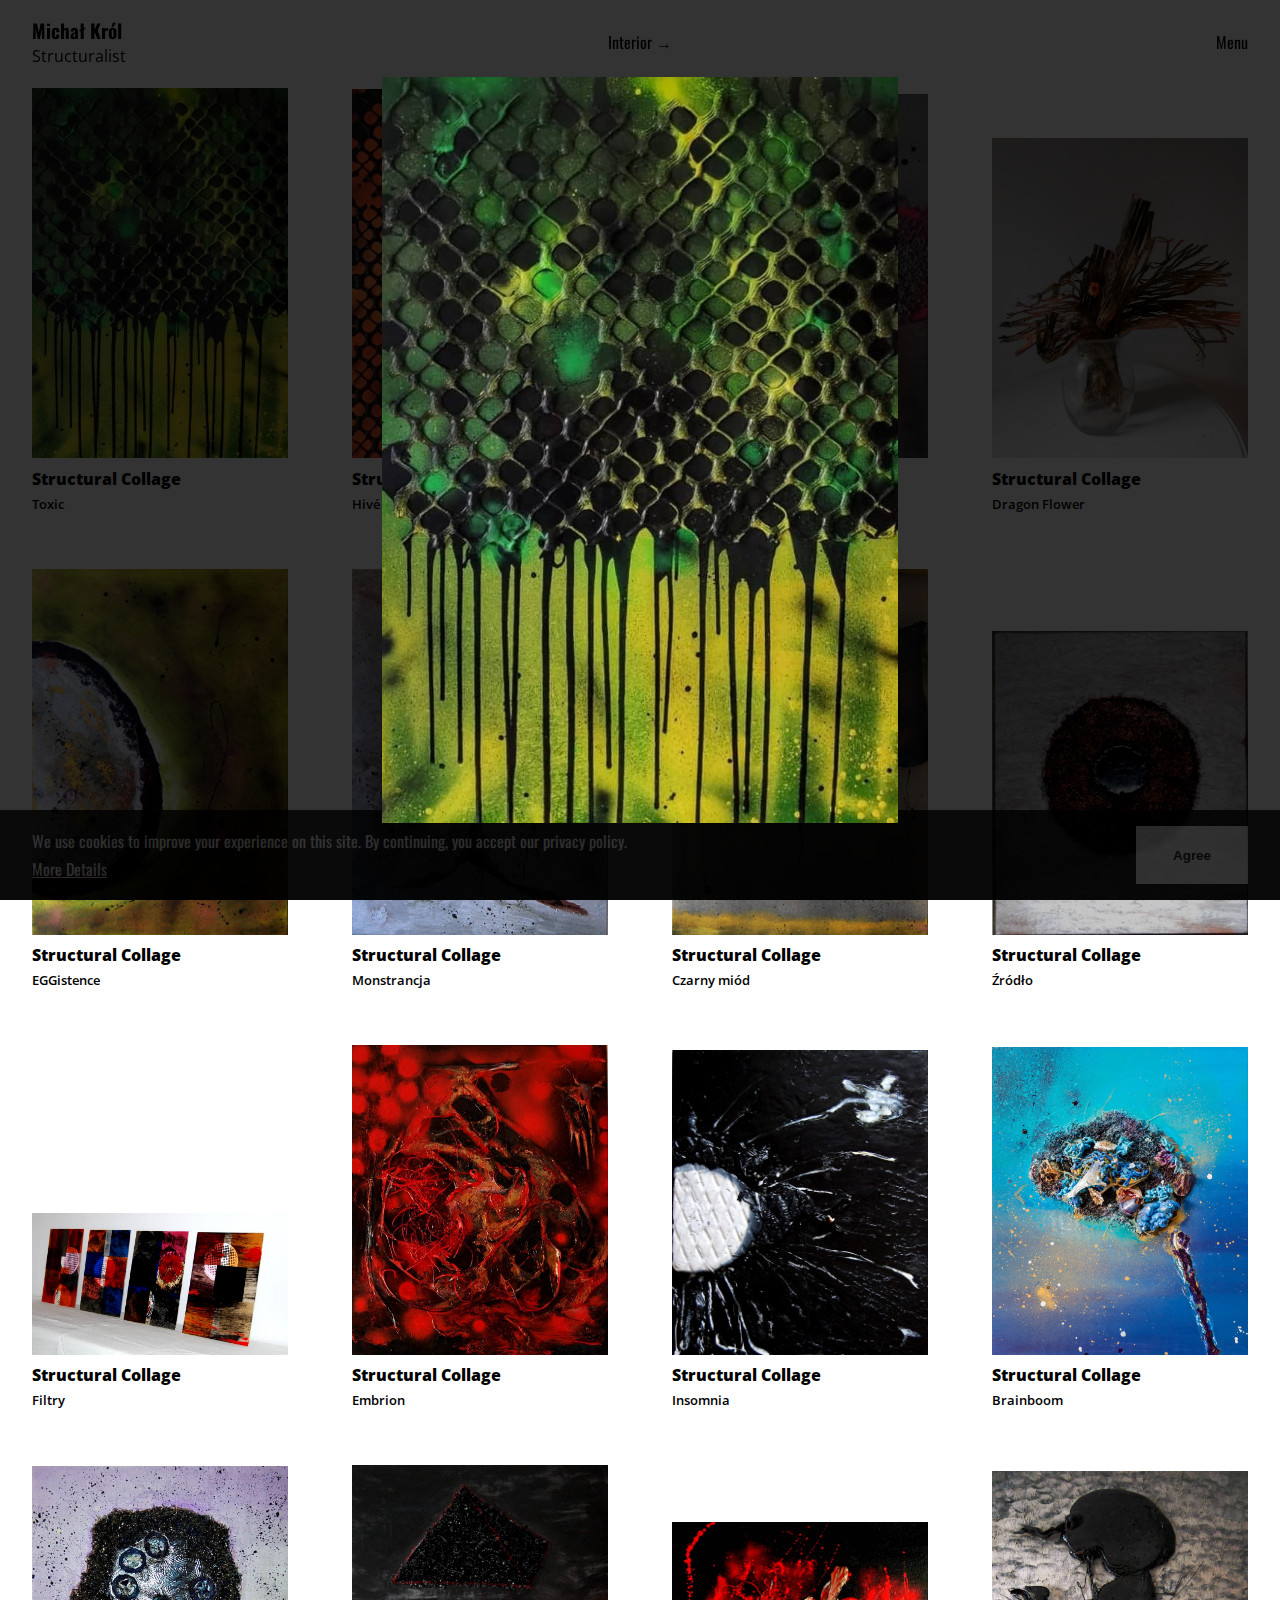
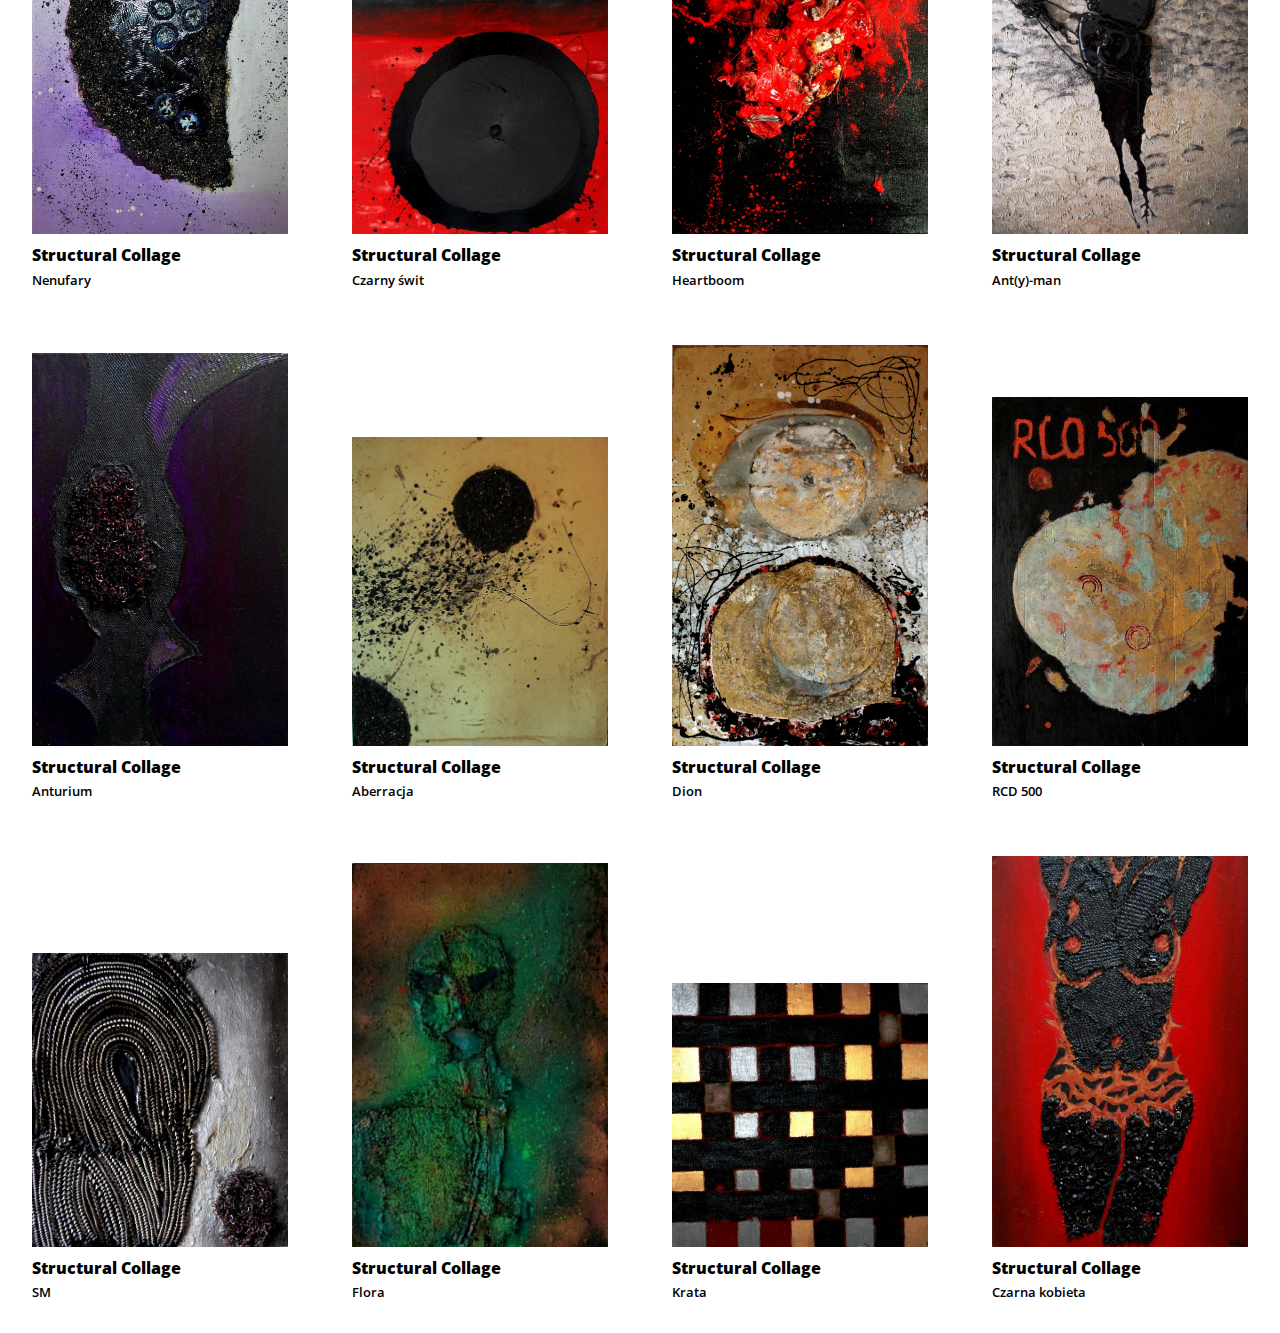
<file: index.html>
<!DOCTYPE html>
<html lang="en">
<head>
    <meta charset="UTF-8">
    <meta name="viewport" content="width=device-width">
    <meta http-equiv="X-UA-Compatible" content="ie=edge">
    <meta name="description"  content="Michał Król to młody artysta - outsider i samouk, który tworzy kolaż strukturalny. Wszystkie dotychczasowe prace dostępne są na niniejszej, oficjalnej stronie." />

    <link rel="apple-touch-icon" sizes="180x180" href="./images/favicon/apple-touch-icon.png">
    <link rel="icon" type="image/png" sizes="32x32" href="./images/favicon/favicon-32x32.png">
    <link rel="icon" type="image/png" sizes="16x16" href="./images/favicon/favicon-16x16.png">
    <link rel="manifest" href="./images/favicon/site.webmanifest">

    <link href="https://fonts.googleapis.com/css?family=Oswald&display=swap" rel="stylesheet">
    <link href="https://fonts.googleapis.com/css?family=Open+Sans+Condensed:300&display=swap" rel="stylesheet">
    <link rel="stylesheet" href="https://cdnjs.cloudflare.com/ajax/libs/font-awesome/5.11.2/css/all.css">
    
    <link rel="stylesheet" href="./css/universal.css">
    <link rel="stylesheet" href="./css/nav.css">
    <link rel="stylesheet" href="./css/sidenav.css">
    <link rel="stylesheet" href="./css/gdpr.css">

    <link rel="stylesheet" href="./css/index.css">

    <script src="./js/app.js"></script>
    <script src="./js/pl.js"></script>
    <script src="./js/en.js"></script>
    <script src="./js/de.js"></script>

    <title>Michał Król | Structuralist, Structural Collage - Kolaż Strukturalny</title>  
</head>



<body onload='showPopUpImg(); changeLanguage(language)' onclick='closePopUpImg()' onscroll='getScrollPosition()'>
      

    <div id='popUpImgContainer'>
        <!-- SRC is dynamically loaded by showPopUpImage function -->
        <img id='popUpImg' src=''>
    </div>    

    <div id='cookieBanner'>
        <div class='cookie-text'>
            <p id='gdprParagraph'><!-- text is dynamically loaded by changeLanguage function --></p>
            <a id='gdprLink' href='https://www.websitepolicies.com/policies/view/xUrVBmTx' target='_blank'><!-- text is dynamically loaded by changeLanguage function --></a>
        </div>
        <button id='gdprButton' onclick='gdprClose()'><!-- text is dynamically loaded by changeLanguage function --></button>
    </div>
        
    <nav>
        <ul>
            <div href='#' class='nav-left' onclick='closeSideMenu()'>
                <li id='name'>Michał Król</li>
                <li id='pseudonym'>Structuralist</li>
            </div>
            <div class='nav-mid' onclick='closeSideMenu()'>
                <li id='changeDisplayedSeries'><!-- text is dynamically loaded by changeLanguage function --></li>
            </div>
            <div href='#/' class='nav-right'>
                <li id='menu-button' onclick='openSideMenu()'>
                    <p class='large-screens'>Menu</p>
                    <p class='small-screens'>&#9776;</p>
                </li> 
            </div>
            <div id='menu' class='sidemenu' onclick='closeSideMenu()'>
                <li href='#' id="close-button" onclick='closeSideMenu()'>
                    <p class='large-screens elements-to-hover' id='closeButton'></p>
                    <p class='small-screens elements-to-hover'>&times;</p>
                </li>
                <div class='sidemenu-links'>
                    <a href='https://pawelzygmuntkrol.github.io/michalkrol/index.html' id='artworksButton' active><!-- text is dynamically loaded by changeLanguage function --></a>
                    <div class='sidemenu-sorting'>
                        <!-- <a href='#' id='displayAllButton' onclick='displayAll()'> text is dynamically loaded by changeLanguage function </a> -->
                        <a href='#' id='displayStructuralCollageButton' onclick='displayStructuralCollage()'><!-- text is dynamically loaded by changeLanguage function --></a>
                        <a href='#' id='displayInteriorButton' onclick='displayInterior()'><!-- text is dynamically loaded by changeLanguage function --></a>
                    </div>
                    <a href='https://pawelzygmuntkrol.github.io/michalkrol/exhibitions.html' id='exhibitionButton'><!-- text is dynamically loaded by changeLanguage function --></a>
                    <a href='https://pawelzygmuntkrol.github.io/michalkrol/biography.html' id='biographyButton'><!-- text is dynamically loaded by changeLanguage function --></a>
                    <a href='https://pawelzygmuntkrol.github.io/michalkrol/contact.html' id='contactButton'><!-- text is dynamically loaded by changeLanguage function --></a>
                    <div class='sidemenu-language'>
                        <a href='#' id='pl' onclick='changeLanguage("pl"); disableAutoLanguage("pl")'>pl</a>
                        <a href='#' id='en' onclick='changeLanguage("en"); disableAutoLanguage("en")'>en</a>
                        <a href='#' id='de' onclick='changeLanguage("de"); disableAutoLanguage("de")'>de</a>
                    </div>

                    <div class='sidemenu-icons'>
                        <a href='https://www.facebook.com/StructuralCollage/' target='_blank'><i class="fab fa-facebook-square"></i></a>
                        <a href='https://www.instagram.com/structuralcollage/' target='_blank'><i class="fab fa-instagram"></i></a>
                        <a href='https://www.behance.net/michalkrol263a63?fbclid=IwAR1LWaRyvVuh9UuM3MHByTYgqDOKG8Qo7h6mQq7tTM3ezJXU-HQ4Wtq09i8' target='_blank'><i class="fab fa-behance-square"></i></a>
                    </div>
                </div>
            </div>
        </ul>
    </nav>

    <main id='artworksList' onclick='closeSideMenu()'>
       <!-- painting main photos are dynamically loaded by displayArtworkList function -->
    </main>

</body>

</html>
</file>
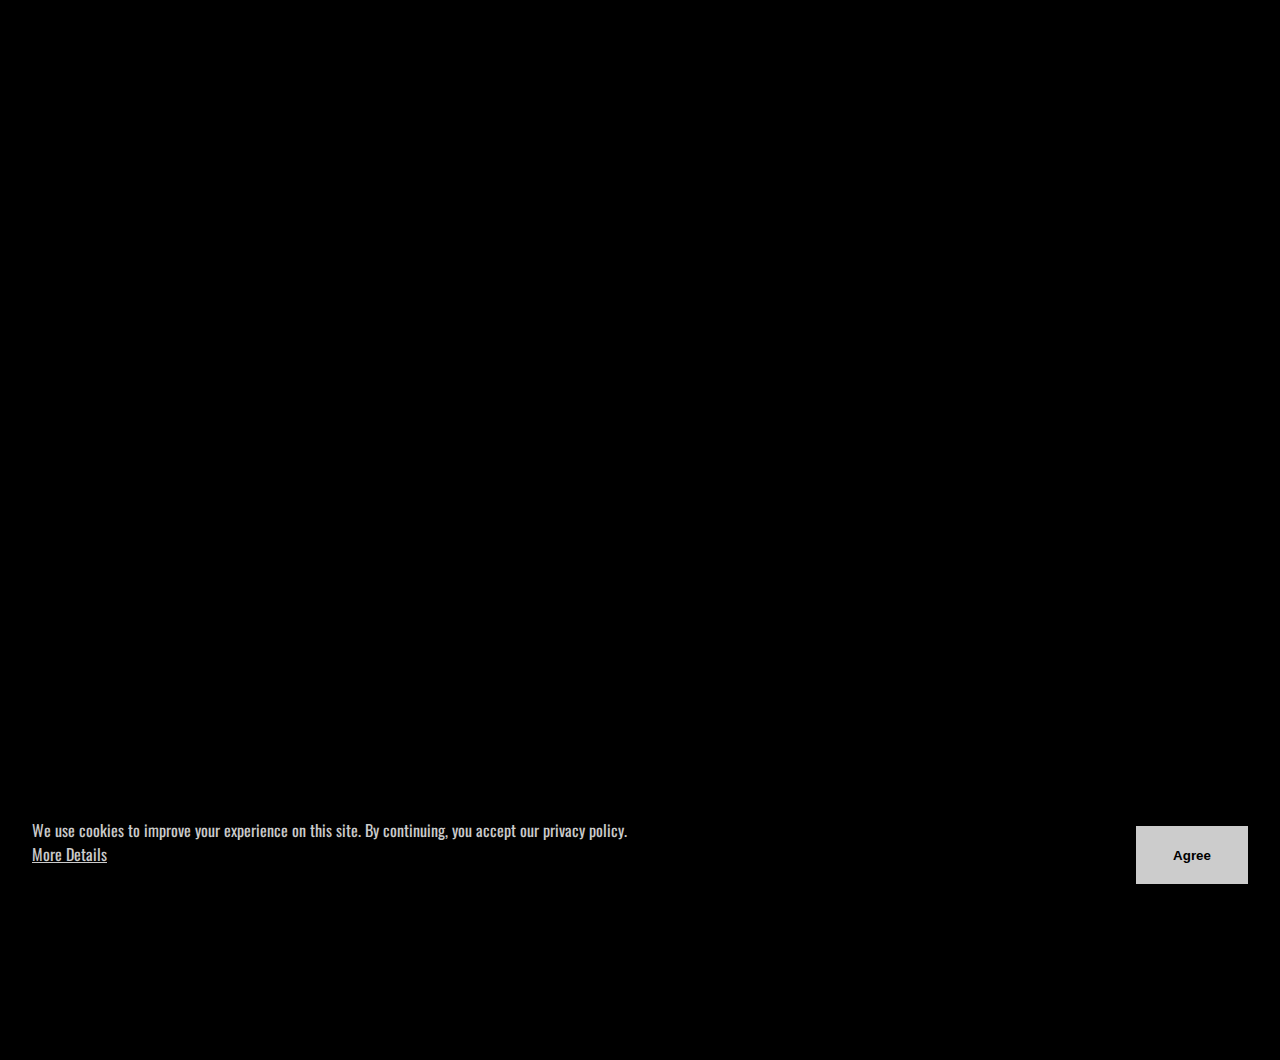
<file: artworkitem.html>
<!DOCTYPE html>
<html lang="en">
<head>
    <meta charset="UTF-8">
    <meta name="viewport" content="width=device-width, initial-scale=1.0">
    <meta http-equiv="X-UA-Compatible" content="ie=edge">
    <meta name="url" content="">

    <link href="https://fonts.googleapis.com/css?family=Oswald&display=swap" rel="stylesheet">
    <link href="https://fonts.googleapis.com/css?family=Open+Sans+Condensed:300&display=swap" rel="stylesheet">
    <link rel="stylesheet" href="https://cdnjs.cloudflare.com/ajax/libs/font-awesome/5.11.2/css/all.css">

    <link rel="stylesheet" href="./css/universal.css">
    <link rel="stylesheet" href="./css/nav.css">
    <link rel="stylesheet" href="./css/sidenav.css">
    <link rel="stylesheet" href="./css/gdpr.css">

    <link rel="stylesheet" href="./css/artworksitem.css">

    <script src="./js/app.js"></script>
    <script src="./js/pl.js"></script>
    <script src="./js/en.js"></script>
    <script src="./js/de.js"></script>

    <title></title>
    <meta name="description" content=""/>
    <meta name="keywords" content=""/>
</head>



<body onload='changeLanguage(language)' onscroll='navigationScrollEffect()'>
    
    <div id='cookieBanner'>
        <div>
            <p id='gdprParagraph'><!-- text is dynamically loaded by changeLanguage function --></p>
            <a id='gdprLink' href='https://www.websitepolicies.com/policies/view/xUrVBmTx'><!-- text is dynamically loaded by changeLanguage function --></a>
        </div>
        <button id='gdprButton' onclick='gdprClose()'><!-- text is dynamically loaded by changeLanguage function --></button>
    </div>
    
    <nav>
        <ul>
            <a href='#' class='nav-left'>
                <li class='name' id='name'>Michał Król</li>
                <li class='pseudonym' id='pseudonym'>Structuralist</li>
            </a>
            
            <a href='#/' class='nav-right'>
                <li id='menu-button' onclick='openSideMenu()'>
                    <p class='large-screens'>Menu</p>
                    <p class='small-screens'>&#9776;</p>
                </li> 
            </a>
            <div id='menu' class='sidemenu'>
                <li href='#' id="close-button" onclick='closeSideMenu()'>
                    <p class='large-screens elements-to-hover' id='closeButton'>Zamknij</p>
                    <p class='small-screens elements-to-hover'>&times;</p>
                </li>
                <div class='sidemenu-links'>
                    <a href='./index.html' id='artworksButton' active><!-- text is dynamically loaded by changeLanguage function --></a>
                    <a href='./exhibitions.html' id='exhibitionButton'><!-- text is dynamically loaded by changeLanguage function --></a>
                    <a href='./biography.html' id='biographyButton'><!-- text is dynamically loaded by changeLanguage function --></a>
                    <a href='./contact.html' id='contactButton'><!-- text is dynamically loaded by changeLanguage function --></a>
                    <div class='sidemenu-language'>
                        <a href='#' id='pl' onclick='changeToPl(); disableAutoLanguage("pl")'>pl</a>
                        <a href='#' id='en' onclick='changeToEn(); disableAutoLanguage("en")'>en</a>
                        <a href='#' id='de' onclick='changeToDe(); disableAutoLanguage("de")'>de</a>
                    </div>
                    <div class='sidemenu-icons'>
                        <a href='https://www.facebook.com/StructuralCollage/' target='_blank'><i class="fab fa-facebook-square"></i></a>
                        <a href='https://www.instagram.com/structuralcollage/' target='_blank'><i class="fab fa-instagram"></i></a>
                        <a href='https://www.behance.net/michalkrol263a63?fbclid=IwAR1LWaRyvVuh9UuM3MHByTYgqDOKG8Qo7h6mQq7tTM3ezJXU-HQ4Wtq09i8' target='_blank'><i class="fab fa-behance-square"></i></a>
                    </div>
                </div>            
            </div>
        </ul>
        <a href='#' id='backToMainPage' onclick='backToMainPage()'><!-- text is dynamically loaded by changeLanguage function --></a>
    </nav>

    <div class='artwork-data'>
        <p id='paintingDataTitle'><!-- text is dynamically loaded by changeLanguage function --></p>
        <p id='paintingDataAuthor'><!-- text is dynamically loaded by changeLanguage function --></p>
    </div>

    <div class='artwork-dimensions'>
        <p id='paintingDimensionsWidth'><!-- text is dynamically loaded by changeLanguage function --></p>
        <p id='paintingDimensionsHeight'><!-- text is dynamically loaded by changeLanguage function --></p>
    </div>

    <div id='paintingImages' onload='addPainting()' onclick='closeSideMenu()'><!-- photos are dynamically loaded by changeLanguage function --></div>

    <div id='img-description' onclick='closeSideMenu()'>
            <h4 id='paintingTitle'><!-- text is dynamically loaded by changeLanguage function --></h4>
            <h4 id='paintingYearOfCreation'><!-- text is dynamically loaded by changeLanguage function --></h4>
        <p id='paintingStatus'><!-- text is dynamically loaded by changeLanguage function --></p>
        <p id='paintingDescription'><!-- text is dynamically loaded by changeLanguage function --></p>
    </div>


</body>


<script type="text/javascript">

//Get localstorage to return right data about painting based on ID from artworks.
paintingNum = localStorage.getItem('paintingId');
/* jeśli ok to usunąć
//Get localstorage to return right data about language based on users choice (if made).
userBrowserLanguage = localStorage.getItem('chosenLang');
*/
</script>
</html>
</file>
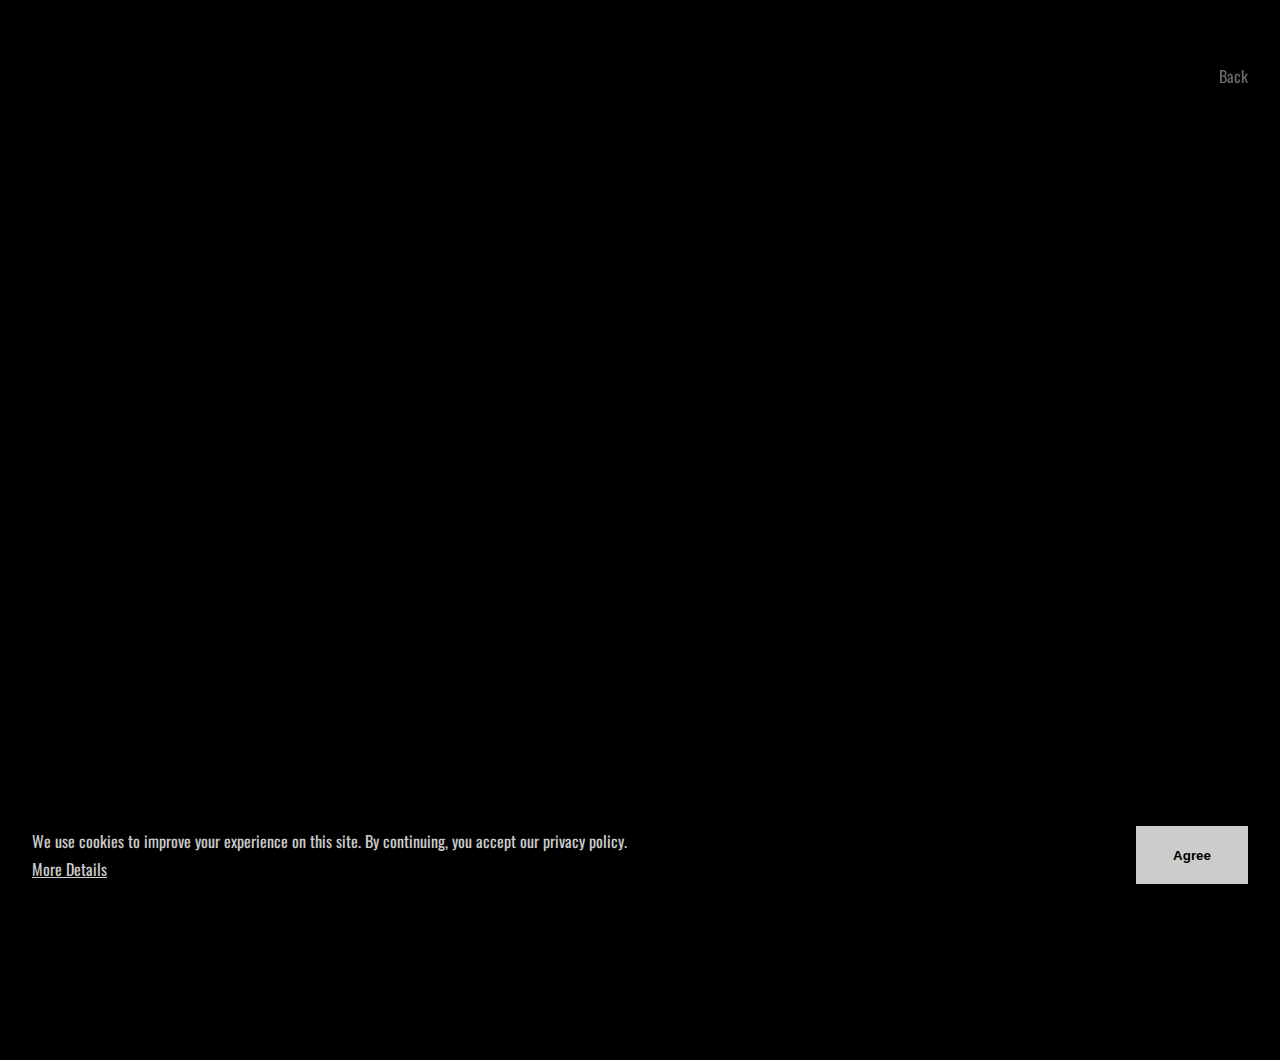
<file: artworksitem.html>
<!DOCTYPE html>
<html lang="en">
<head>
    <meta charset="UTF-8">
    <meta name="viewport" content="width=device-width, initial-scale=1.0">
    <meta http-equiv="X-UA-Compatible" content="ie=edge">
    <meta name="url" content="">

    <link href="https://fonts.googleapis.com/css?family=Oswald&display=swap" rel="stylesheet">
    <link href="https://fonts.googleapis.com/css?family=Open+Sans+Condensed:300&display=swap" rel="stylesheet">
    <link rel="stylesheet" href="https://cdnjs.cloudflare.com/ajax/libs/font-awesome/5.11.2/css/all.css">

    <link rel="stylesheet" href="./css/universal.css">
    <link rel="stylesheet" href="./css/nav.css">
    <link rel="stylesheet" href="./css/sidenav.css">
    <link rel="stylesheet" href="./css/gdpr.css">

    <link rel="stylesheet" href="./css/artworksitem.css">

    <script src="./js/app.js"></script>
    <script src="./js/pl.js"></script>
    <script src="./js/en.js"></script>
    <script src="./js/de.js"></script>

    <title></title>
    <meta name="description" content=""/>
    <meta name="keywords" content=""/>
</head>



<body onload='changeLanguage(language)' onscroll='navigationScrollEffect()'>
    
    <div id='cookieBanner'>
        <div class='cookie-text'>
            <p id='gdprParagraph'><!-- text is dynamically loaded by changeLanguage function --></p>
            <a id='gdprLink' href='https://www.websitepolicies.com/policies/view/xUrVBmTx' target='_blank'><!-- text is dynamically loaded by changeLanguage function --></a>
        </div>
        <button id='gdprButton' onclick='gdprClose()'><!-- text is dynamically loaded by changeLanguage function --></button>
    </div>
    
    <nav>
        <ul>
            <div href='#' class='nav-left' onclick='closeSideMenu()'>
                <li id='name'>Michał Król</li>
                <li id='pseudonym'>Structuralist</li>
            </div>
            <div class='nav-mid' onclick='closeSideMenu()'>
                <li id='changeDisplayedSeries'><!-- text is dynamically loaded by changeLanguage function --></li>
            </div>
            <div href='#/' class='nav-right'>
                <li id='menu-button' onclick='openSideMenu()'>
                    <p class='large-screens'>Menu</p>
                    <p class='small-screens'>&#9776;</p>
                </li> 
            </div>
            <div id='menu' class='sidemenu'>
                <li href='#' id="close-button" onclick='closeSideMenu()'>
                    <p class='large-screens elements-to-hover' id='closeButton'>Zamknij</p>
                    <p class='small-screens elements-to-hover'>&times;</p>
                </li>
                <div class='sidemenu-links'>
                    <a href='https://pawelzygmuntkrol.github.io/michalkrol/index.html' id='artworksButton' active><!-- text is dynamically loaded by changeLanguage function --></a>
                    <a href='https://pawelzygmuntkrol.github.io/michalkrol/exhibitions.html' id='exhibitionButton'><!-- text is dynamically loaded by changeLanguage function --></a>
                    <a href='https://pawelzygmuntkrol.github.io/michalkrol/biography.html' id='biographyButton'><!-- text is dynamically loaded by changeLanguage function --></a>
                    <a href='https://pawelzygmuntkrol.github.io/michalkrol/contact.html' id='contactButton'><!-- text is dynamically loaded by changeLanguage function --></a>
                    <div class='sidemenu-language'>
                        <a href='#' id='pl' onclick='changeLanguage("pl"); disableAutoLanguage("pl")'>pl</a>
                        <a href='#' id='en' onclick='changeLanguage("en"); disableAutoLanguage("en")'>en</a>
                        <a href='#' id='de' onclick='changeLanguage("de"); disableAutoLanguage("de")'>de</a>
                    </div>
                    <div class='sidemenu-icons'>
                        <a href='https://www.facebook.com/StructuralCollage/' target='_blank'><i class="fab fa-facebook-square"></i></a>
                        <a href='https://www.instagram.com/structuralcollage/' target='_blank'><i class="fab fa-instagram"></i></a>
                        <a href='https://www.behance.net/michalkrol263a63?fbclid=IwAR1LWaRyvVuh9UuM3MHByTYgqDOKG8Qo7h6mQq7tTM3ezJXU-HQ4Wtq09i8' target='_blank'><i class="fab fa-behance-square"></i></a>
                    </div>
                </div>            
            </div>
        </ul>
        <a href='#' id='backToMainPage' onclick='backToMainPage()'><!-- text is dynamically loaded by changeLanguage function --></a>
    </nav>

    <div class='artwork-data'>
        <p id='paintingDataTitle'><!-- text is dynamically loaded by changeLanguage function --></p>
        <p id='paintingDataAuthor'><!-- text is dynamically loaded by changeLanguage function --></p>
    </div>

    <div class='artwork-dimensions'>
        <p id='paintingDimensionsWidth'><!-- text is dynamically loaded by changeLanguage function --></p>
        <p id='paintingDimensionsHeight'><!-- text is dynamically loaded by changeLanguage function --></p>
    </div>
    <main>
        <div id='paintingImages' onload='addPainting()' onclick='closeSideMenu()' onscroll='disableSmoothScroll()'>
            <!-- photos are dynamically loaded by changeLanguage function -->
        
        </div>
    
        <div id='img-description' onclick='closeSideMenu()'>
                <h4 id='paintingTitle'><!-- text is dynamically loaded by changeLanguage function --></h4>
                <h4 id='paintingYearOfCreation'><!-- text is dynamically loaded by changeLanguage function --></h4>
            <p id='paintingStatus'><!-- text is dynamically loaded by changeLanguage function --></p>
            <p id='paintingDescription'><!-- text is dynamically loaded by changeLanguage function --></p>
        </div>
    </main>



</body>


<script type="text/javascript">

paintingNum = localStorage.getItem('paintingId');

</script>


</html>
</file>
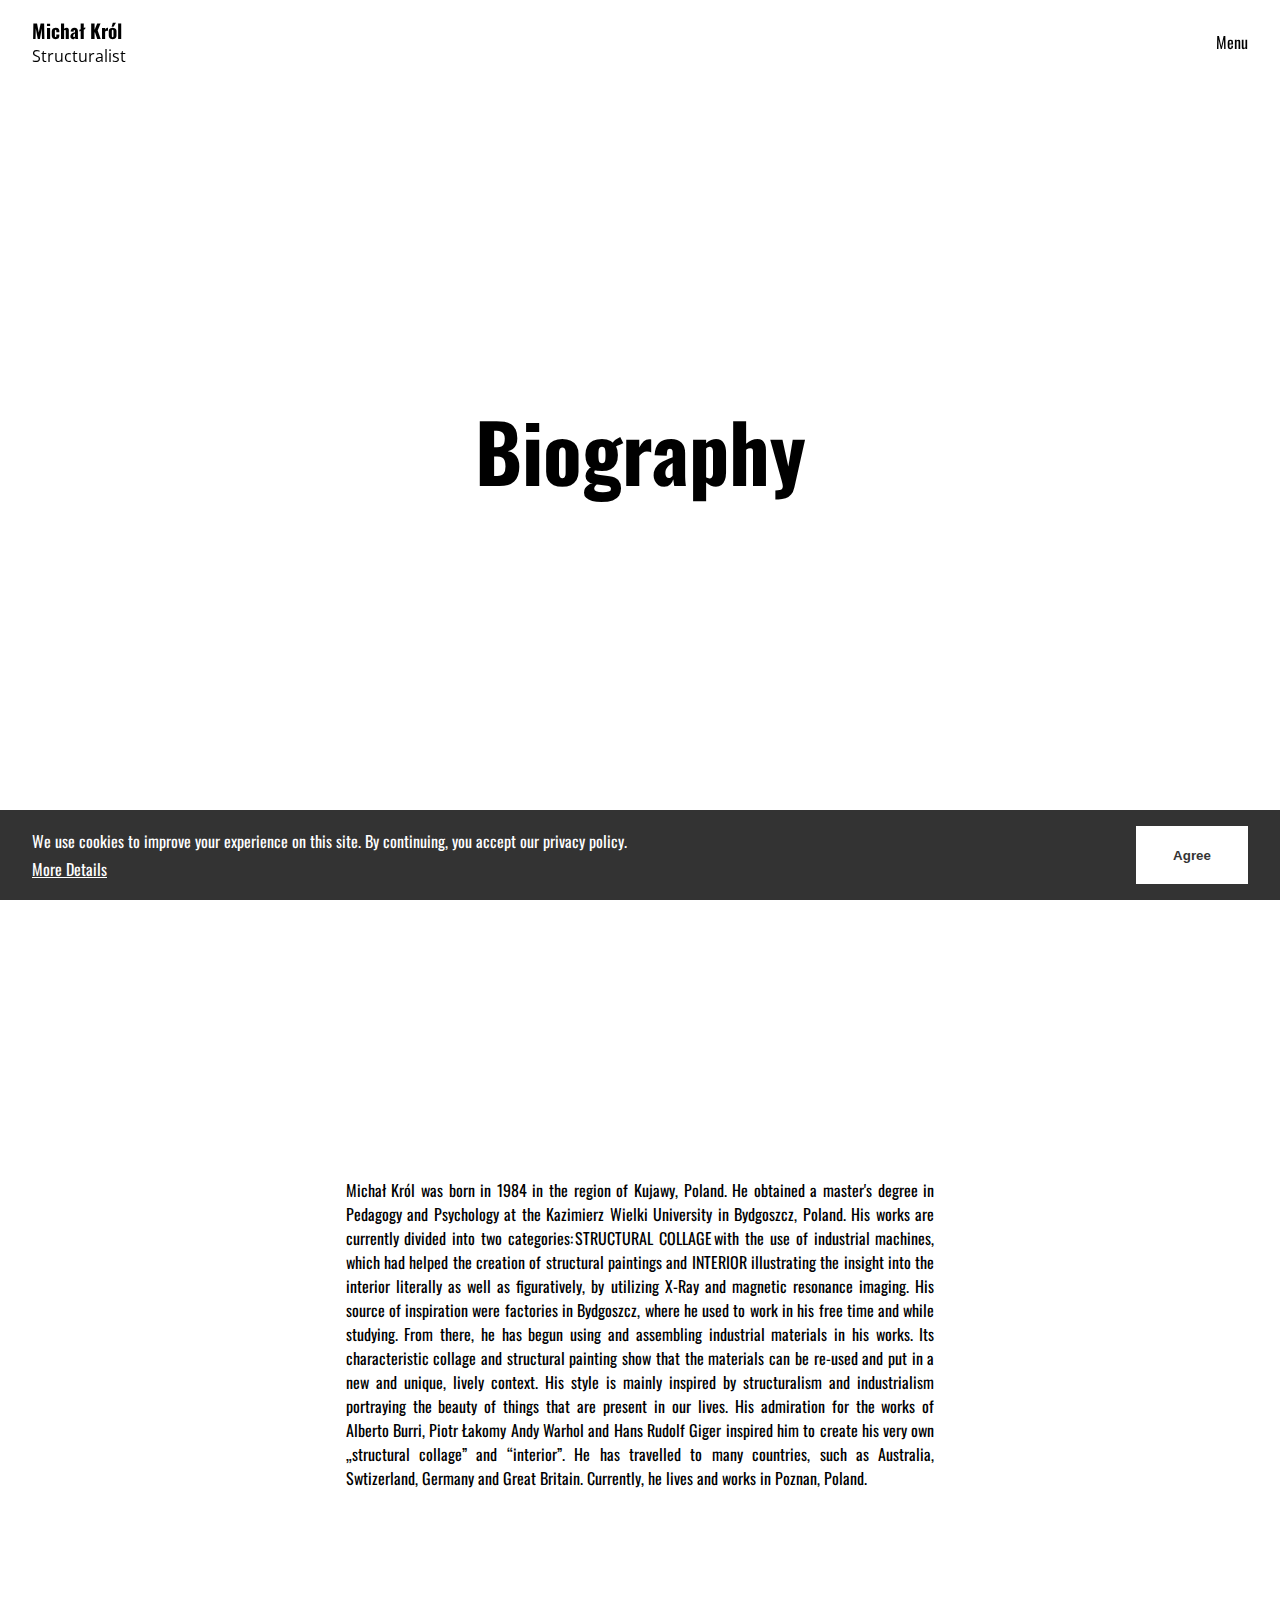
<file: biography.html>
<!DOCTYPE html>
<html lang="en">
<head>
    <meta charset="UTF-8">
    <meta name="viewport" content="width=device-width">
    <meta http-equiv="X-UA-Compatible" content="ie=edge">
    <meta name="description"  content="Michał Król to młody artysta - outsider i samouk, który tworzy kolaż strukturalny. Wszystkie dotychczasowe prace dostępne są na niniejszej, oficjalnej stronie." />

    <link href="https://fonts.googleapis.com/css?family=Oswald&display=swap" rel="stylesheet">
    <link href="https://fonts.googleapis.com/css?family=Open+Sans+Condensed:300&display=swap" rel="stylesheet">
    <link rel="stylesheet" href="https://cdnjs.cloudflare.com/ajax/libs/font-awesome/5.11.2/css/all.css">
    
    <link rel="stylesheet" href="./css/universal.css">
    <link rel="stylesheet" href="./css/nav.css">
    <link rel="stylesheet" href="./css/sidenav.css">
    <link rel="stylesheet" href="./css/gdpr.css">
        
    <link rel="stylesheet" href="./css/biography.css">

    <script src="./js/app.js"></script>
    <script src="./js/pl.js"></script>
    <script src="./js/en.js"></script>
    <script src="./js/de.js"></script>

    <title>Biography | Structuralist, Structural Collage - Kolaż Strukturalny</title>
</head>



<body onload='changeLanguage(language)'>
    
    <div id='cookieBanner'>
        <div class='cookie-text'>
            <p id='gdprParagraph'><!-- text is dynamically loaded by changeLanguage function --></p>
            <a id='gdprLink' href='https://www.websitepolicies.com/policies/view/xUrVBmTx' target='_blank'><!-- text is dynamically loaded by changeLanguage function --></a>
        </div>
        <button id='gdprButton' onclick='gdprClose()'><!-- text is dynamically loaded by changeLanguage function --></button>
    </div>

    <nav>
        <ul>
            <div href='#' class='nav-left' onclick='closeSideMenu()'>
                <li id='name'>Michał Król</li>
                <li id='pseudonym'>Structuralist</li>
            </div>
            <div class='nav-mid' onclick='closeSideMenu()'>
                <li id='changeDisplayedSeries'><!-- text is dynamically loaded by changeLanguage function --></li>
            </div>
            <div href='#/' class='nav-right'>
                <li id='menu-button' onclick='openSideMenu()'>
                    <p class='large-screens'>Menu</p>
                    <p class='small-screens'>&#9776;</p>
                </li> 
            </div>
            <div id='menu' class='sidemenu'>
                <li href='#' id="close-button" onclick='closeSideMenu()'>
                    <p class='large-screens elements-to-hover' id='closeButton'></p>
                    <p class='small-screens elements-to-hover'>&times;</p>
                </li>
                <div class='sidemenu-links'>
                    <a href='https://pawelzygmuntkrol.github.io/michalkrol/index.html' id='artworksButton' active><!-- text is dynamically loaded by changeLanguage function --></a>
                    <a href='https://pawelzygmuntkrol.github.io/michalkrol/exhibitions.html' id='exhibitionButton'><!-- text is dynamically loaded by changeLanguage function --></a>
                    <a href='https://pawelzygmuntkrol.github.io/michalkrol/biography.html' id='biographyButton'><!-- text is dynamically loaded by changeLanguage function --></a>
                    <a href='https://pawelzygmuntkrol.github.io/michalkrol/contact.html' id='contactButton'><!-- text is dynamically loaded by changeLanguage function --></a>
                    <div class='sidemenu-language'>
                        <a href='#' id='pl' onclick='changeLanguage("pl"); disableAutoLanguage("pl")'>pl</a>
                        <a href='#' id='en' onclick='changeLanguage("en"); disableAutoLanguage("en")'>en</a>
                        <a href='#' id='de' onclick='changeLanguage("de"); disableAutoLanguage("de")'>de</a>
                    </div>
                    <div class='sidemenu-icons'>
                        <a href='https://www.facebook.com/StructuralCollage/' target='_blank'><i class="fab fa-facebook-square"></i></a>
                        <a href='https://www.instagram.com/structuralcollage/' target='_blank'><i class="fab fa-instagram"></i></a>
                        <a href='https://www.behance.net/michalkrol263a63?fbclid=IwAR1LWaRyvVuh9UuM3MHByTYgqDOKG8Qo7h6mQq7tTM3ezJXU-HQ4Wtq09i8' target='_blank'><i class="fab fa-behance-square"></i></a>
                    </div>
                </div>
            </div>
        </ul>
    </nav>
    
    <main class='biography' onclick='closeSideMenu()'>
        <h1 id='biographyHeader'><!-- text is dynamically loaded by changeLanguage function --></h1>
        <p id='biographyParagraph'><!-- text is dynamically loaded by changeLanguage function --></p>
    </main>


</body>

</html>
</file>
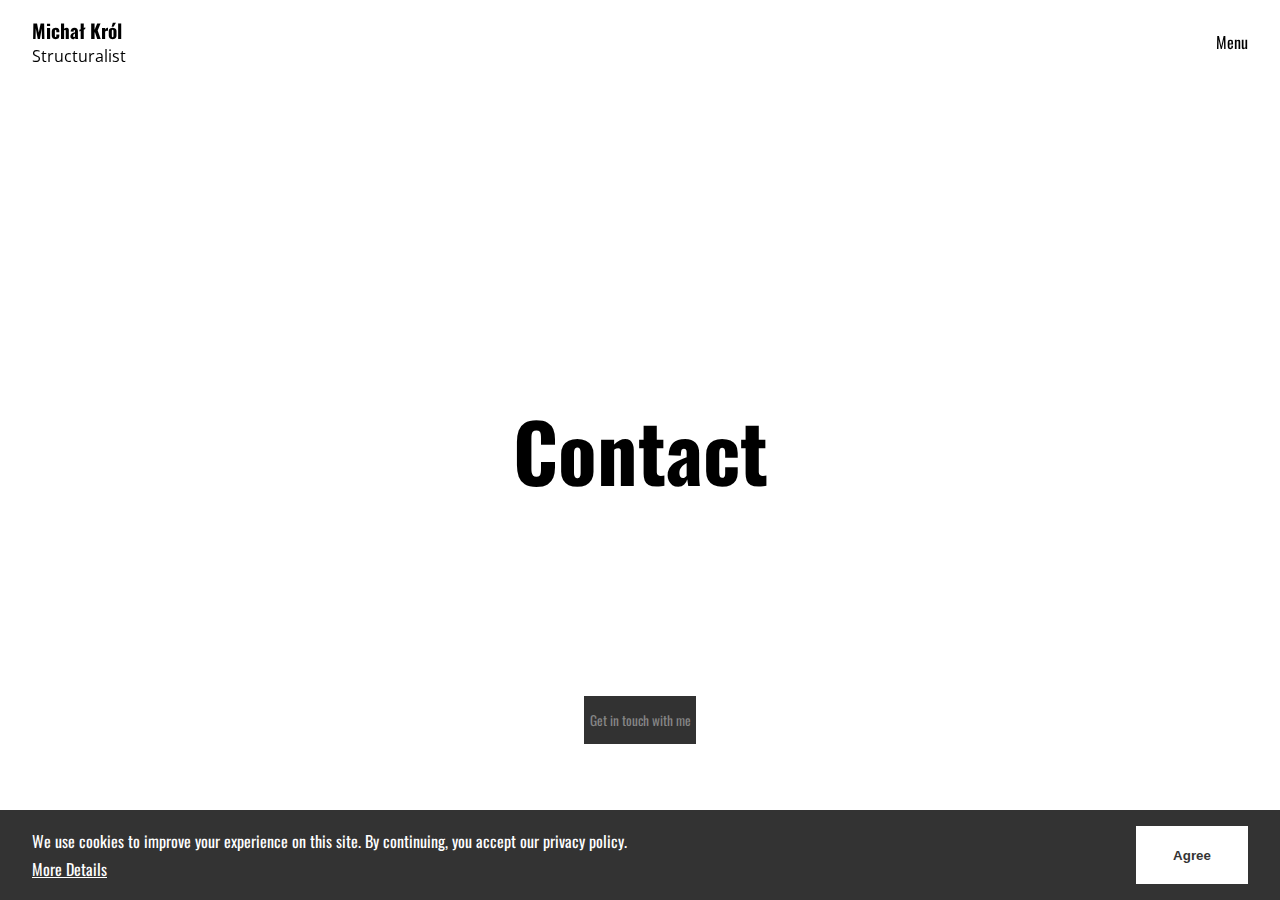
<file: contact.html>
<!DOCTYPE html>
<html lang="en">
<head>
    <meta charset="UTF-8">
    <meta name="viewport" content="width=device-width">
    <meta http-equiv="X-UA-Compatible" content="ie=edge">
    <meta name="description"  content="Michał Król to młody artysta - outsider i samouk, który tworzy kolaż strukturalny. Wszystkie dotychczasowe prace dostępne są na niniejszej, oficjalnej stronie." />

    <link href="https://fonts.googleapis.com/css?family=Oswald&display=swap" rel="stylesheet">
    <link href="https://fonts.googleapis.com/css?family=Open+Sans+Condensed:300&display=swap" rel="stylesheet">
    <link rel="stylesheet" href="https://cdnjs.cloudflare.com/ajax/libs/font-awesome/5.11.2/css/all.css">
    
    <link rel="stylesheet" href="./css/universal.css">
    <link rel="stylesheet" href="./css/nav.css">
    <link rel="stylesheet" href="./css/sidenav.css">
    <link rel="stylesheet" href="./css/gdpr.css">
            
    <link rel="stylesheet" href="./css/contact.css">

    <script src="./js/app.js"></script>
    <script src="./js/pl.js"></script>
    <script src="./js/en.js"></script>
    <script src="./js/de.js"></script>

    <title>Contact | Structuralist, Structural Collage - Kolaż Strukturalny</title>
</head>



<body onload='changeLanguage(language)'>
    
    <div id='cookieBanner'>
        <div class='cookie-text'>
            <p id='gdprParagraph'><!-- text is dynamically loaded by changeLanguage function --></p>
            <a id='gdprLink' href='https://www.websitepolicies.com/policies/view/xUrVBmTx' target='_blank'><!-- text is dynamically loaded by changeLanguage function --></a>
        </div>
        <button id='gdprButton' onclick='gdprClose()'><!-- text is dynamically loaded by changeLanguage function --></button>
    </div>

    <nav>
        <ul>
            <div href='#' class='nav-left' onclick='closeSideMenu()'>
                <li id='name'>Michał Król</li>
                <li id='pseudonym'>Structuralist</li>
            </div>
            <div class='nav-mid' onclick='closeSideMenu()'>
                <li id='changeDisplayedSeries'><!-- text is dynamically loaded by changeLanguage function --></li>
            </div>
            <div href='#/' class='nav-right'>
                <li id='menu-button' onclick='openSideMenu()'>
                    <p class='large-screens'>Menu</p>
                    <p class='small-screens'>&#9776;</p>
                </li> 
            </div>
            <div id='menu' class='sidemenu'>
                <li href='#/' id="close-button" onclick='closeSideMenu()'>
                    <p class='large-screens elements-to-hover' id='closeButton'></p>
                    <p class='small-screens elements-to-hover'>&times;</p>
                </li>
                <div class='sidemenu-links'>
                    <a href='https://pawelzygmuntkrol.github.io/michalkrol/index.html' id='artworksButton' active><!-- text is dynamically loaded by changeLanguage function --></a>
                    <a href='https://pawelzygmuntkrol.github.io/michalkrol/exhibitions.html' id='exhibitionButton'><!-- text is dynamically loaded by changeLanguage function --></a>
                    <a href='https://pawelzygmuntkrol.github.io/michalkrol/biography.html' id='biographyButton'><!-- text is dynamically loaded by changeLanguage function --></a>
                    <a href='https://pawelzygmuntkrol.github.io/michalkrol/contact.html' id='contactButton'><!-- text is dynamically loaded by changeLanguage function --></a>
                    <div class='sidemenu-language'>
                        <a href='#' id='pl' onclick='changeLanguage("pl"); disableAutoLanguage("pl")'>pl</a>
                        <a href='#' id='en' onclick='changeLanguage("en"); disableAutoLanguage("en")'>en</a>
                        <a href='#' id='de' onclick='changeLanguage("de"); disableAutoLanguage("de")'>de</a>
                    </div>
                    <div class='sidemenu-icons'>
                        <a href='https://www.facebook.com/StructuralCollage/' target='_blank'><i class="fab fa-facebook-square"></i></a>
                        <a href='https://www.instagram.com/structuralcollage/' target='_blank'><i class="fab fa-instagram"></i></a>
                        <a href='https://www.behance.net/michalkrol263a63?fbclid=IwAR1LWaRyvVuh9UuM3MHByTYgqDOKG8Qo7h6mQq7tTM3ezJXU-HQ4Wtq09i8' target='_blank'><i class="fab fa-behance-square"></i></a>
                    </div>
                </div>
            </div>
        </ul>
    </nav>
    
    <main class='contact' onclick='closeSideMenu()'>
        <h1 id='contactHeader'><!-- text is dynamically loaded by changeLanguage function --></h1>
        <a href="mailto:kontakt@michalkrol.eu">
            <button id='contactEmailButton' onclick='displayEmail()'><!-- text is dynamically loaded by changeLanguage function --></button>
        </a>
    </main>


</body>

</html>
</file>
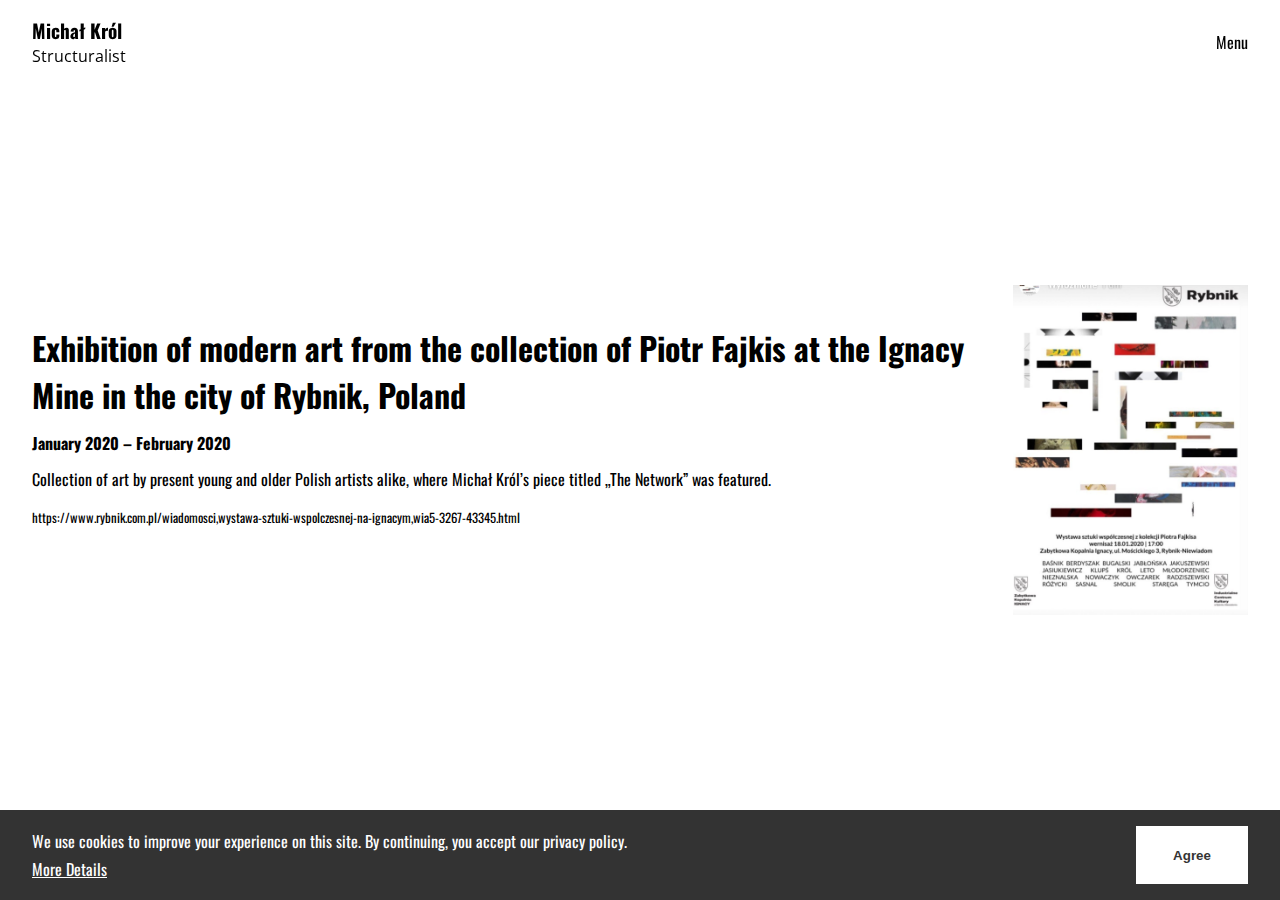
<file: exhibitions.html>
<!DOCTYPE html>
<html lang="en">
<head>
    <meta charset="UTF-8">
    <meta name="viewport" content="width=device-width">
    <meta http-equiv="X-UA-Compatible" content="ie=edge">
    <meta name="description"  content="Michał Król to młody artysta - outsider i samouk, który tworzy kolaż strukturalny. Wszystkie dotychczasowe prace dostępne są na niniejszej, oficjalnej stronie." />

    <link href="https://fonts.googleapis.com/css?family=Oswald&display=swap" rel="stylesheet">
    <link href="https://fonts.googleapis.com/css?family=Open+Sans+Condensed:300&display=swap" rel="stylesheet">
    <link rel="stylesheet" href="https://cdnjs.cloudflare.com/ajax/libs/font-awesome/5.11.2/css/all.css">
    
    <link rel="stylesheet" href="./css/universal.css">
    <link rel="stylesheet" href="./css/nav.css">
    <link rel="stylesheet" href="./css/sidenav.css">
    <link rel="stylesheet" href="./css/gdpr.css">

    <link rel="stylesheet" href="./css/exhibitions.css">

    <script src="./js/app.js"></script>
    <script src="./js/pl.js"></script>
    <script src="./js/en.js"></script>
    <script src="./js/de.js"></script>

    <title>Exhibitions | Structuralist, Structural Collage - Kolaż Strukturalny</title>
</head>



<body onload='changeLanguage(language)'>
    
    <div id='cookieBanner'>
        <div class='cookie-text'>
            <p id='gdprParagraph'><!-- text is dynamically loaded by changeLanguage function --></p>
            <a id='gdprLink' href='https://www.websitepolicies.com/policies/view/xUrVBmTx' target='_blank'><!-- text is dynamically loaded by changeLanguage function --></a>
        </div>
        <button id='gdprButton' onclick='gdprClose()'><!-- text is dynamically loaded by changeLanguage function --></button>
    </div>

    <nav>
        <ul>
            <div href='#' class='nav-left' onclick='closeSideMenu()'>
                <li id='name'>Michał Król</li>
                <li id='pseudonym'>Structuralist</li>
            </div>
            <div class='nav-mid' onclick='closeSideMenu()'>
                <li id='changeDisplayedSeries'><!-- text is dynamically loaded by changeLanguage function --></li>
            </div>
            <div href='#/' class='nav-right'>
                <li id='menu-button' onclick='openSideMenu()'>
                    <p class='large-screens'>Menu</p>
                    <p class='small-screens'>&#9776;</p>
                </li> 
            </div>
            <div id='menu' class='sidemenu'>
                <li href='#/' id="close-button" onclick='closeSideMenu()'>
                    <p class='large-screens elements-to-hover' id='closeButton'></p>
                    <p class='small-screens elements-to-hover'>&times;</p>
                </li>
                <div class='sidemenu-links'>
                    <a href='https://pawelzygmuntkrol.github.io/michalkrol/index.html' id='artworksButton' active><!-- text is dynamically loaded by changeLanguage function --></a>
                    <a href='https://pawelzygmuntkrol.github.io/michalkrol/exhibitions.html' id='exhibitionButton'><!-- text is dynamically loaded by changeLanguage function --></a>
                    <a href='https://pawelzygmuntkrol.github.io/michalkrol/biography.html' id='biographyButton'><!-- text is dynamically loaded by changeLanguage function --></a>
                    <a href='https://pawelzygmuntkrol.github.io/michalkrol/contact.html' id='contactButton'><!-- text is dynamically loaded by changeLanguage function --></a>
                    <div class='sidemenu-language'>
                        <a href='#' id='pl' onclick='changeLanguage("pl"); disableAutoLanguage("pl")'>pl</a>
                        <a href='#' id='en' onclick='changeLanguage("en"); disableAutoLanguage("en")'>en</a>
                        <a href='#' id='de' onclick='changeLanguage("de"); disableAutoLanguage("de")'>de</a>
                    </div>
                    <div class='sidemenu-icons'>
                        <a href='https://www.facebook.com/StructuralCollage/' target='_blank'><i class="fab fa-facebook-square"></i></a>
                        <a href='https://www.instagram.com/structuralcollage/' target='_blank'><i class="fab fa-instagram"></i></a>
                        <a href='https://www.behance.net/michalkrol263a63?fbclid=IwAR1LWaRyvVuh9UuM3MHByTYgqDOKG8Qo7h6mQq7tTM3ezJXU-HQ4Wtq09i8' target='_blank'><i class="fab fa-behance-square"></i></a>
                    </div>
                </div>
            </div>
        </ul>
    </nav>
    
    <main id='exhibitionData' onclick='closeSideMenu()'><!-- text is dynamically loaded by changeLanguage function --></main>


</body>

</html>
</file>
<file: css/universal.css>
/* prefixed by https://autoprefixer.github.io (PostCSS: v7.0.26, autoprefixer: v9.7.3) */

/* DESKTOP */

* {
    -webkit-box-sizing: border-box;
            box-sizing: border-box;
    margin: 0;
    padding: 0;
}

body {
    font-family: 'Oswald', sans-serif;
    -webkit-font-family: 'Oswald', sans-serif;
    background-color: white;
}

ul {
    list-style-type: none;
}

a {
    text-decoration: none;
    color: black;
}

/* MOBILE */

@-ms-viewport {
    width: device-width;
}
</file>
<file: css/nav.css>
/* prefixed by https://autoprefixer.github.io (PostCSS: v7.0.26, autoprefixer: v9.7.3) */

/* DESKTOP */

nav {
    position: fixed;
    top: 0px;
    width: 100%;
    padding: 1rem 2rem;
    border: none;
    z-index: 1;
}

ul {
    display: -ms-grid;
    display: grid;
    -ms-grid-columns: 1fr 1fr 1fr; 
    grid-template-columns: 1fr 1fr 1fr;
}

#name {
    -ms-grid-column-align: start;
        justify-self: start;
    font-size: 1.2rem;
    font-weight: 900;
}

#pseudonym {
    -ms-grid-column-align: start;
        justify-self: start;
    font-family: 'Open Sans Condensed', sans-serif;
    font-size: 1rem;
}

.nav-right {
    -ms-grid-column-align: end;
        justify-self: end;
    -ms-flex-item-align: center;
        -ms-grid-row-align: center;
        align-self: center;
    font-size: 1rem;
}

.small-screens {
    display: none;
}

.nav-mid {
    width: 100%;
    height: 100%;
    display: -webkit-box;
    display: -ms-flexbox;
    display: flex;
    -webkit-box-pack: center;
    -ms-flex-pack: center;
            justify-content: center;
    -webkit-box-align: center;
    -ms-flex-align: center;
            align-items: center;     
    font-size: 1rem;
}


/* MOBILE */

@media (max-width: 426px) {

    nav {
        padding: 0.5rem 2rem;
    }

    #name {
        font-size: 1rem;
    }

    #pseudonym {
        font-size: 0.8rem;
    }

    .large-screens {
        display: none;
    }

    .small-screens {
        display: block;
    }

}
</file>
<file: css/sidenav.css>
/* prefixed by https://autoprefixer.github.io (PostCSS: v7.0.26, autoprefixer: v9.7.3) */

/* DESKTOP */

.sidemenu {
    position: fixed;
    top: 0px;
    right: 0px;
    height: 100%;
    width: 0;
    background-color: black;
    opacity: 0.8;
    z-index: 2;
    overflow-x: hidden;
    -webkit-transition: 0.35s;
    -o-transition: 0.35s;
    transition: 0.35s;
}

.elements-to-hover:hover {
    color: white;  
    -webkit-transition: 0.35s;  
    -o-transition: 0.35s;  
    transition: 0.35s;  
}

.sidemenu a {
    color: dimgray;
}

.sidemenu a:hover {
    color: white;
    -webkit-transition: 0.35s;
    -o-transition: 0.35s;
    transition: 0.35s;
}

.sidemenu #close-button {
    position: absolute;
    top: 2rem;
    right: 2rem;
    font-size: 1rem;
    color: dimgray;
}

.sidemenu-links {
    padding-top: 25%;
    display: -ms-grid;
    display: grid;
    -ms-grid-columns: 1fr;
    grid-template-columns: 1fr;
    -ms-grid-rows: 4fr;
    grid-template-rows: 4fr;
    grid-row-gap: 2.5rem;
    justify-items: center;
}

.sidemenu-links > *:nth-child(1) {
    -ms-grid-row: 1;
    -ms-grid-column: 1;
}

.sidemenu-sorting {
    width: 90%;
    display: -webkit-box;
    display: -ms-flexbox;
    display: flex;
    -webkit-box-pack: center;
        -ms-flex-pack: center;
            justify-content: center;
    -webkit-justify-content: center;        
    margin-top: -1.25rem;
}

.sidemenu-language {
    width: 40%;
    display: -webkit-box;
    display: -ms-flexbox;
    display: flex;
    -webkit-box-pack: center;
        -ms-flex-pack: center;
            justify-content: center;
    -webkit-justify-content: center;    
}

#pl {
    color: white;
}

#pl, #en, #de {
    padding: 0 0.7rem;
}

.sidemenu-icons {
    width: 100%;
    display: -webkit-box;
    display: -ms-flexbox;
    display: flex;
    -webkit-box-pack: center;
        -ms-flex-pack: center;
            justify-content: center;
    -webkit-justify-content: center;        
    position: absolute;
    bottom: 3rem;
}

.sidemenu-icons a {
    padding: 0 2rem;
    font-size: 1.3rem;
}

#displayStructuralCollageButton {
    color: white;
}

/*#displayAllButton,*/ #displayStructuralCollageButton, #displayInteriorButton {
    padding: 0 0.7rem;
}


/* MOBILE */

@media (max-width: 426px) {

    .sidemenu #close-button {
        top: -0.4rem;
        font-size: 3rem;
    }   


}

@media screen and (min-width: 320px) and (max-width: 767px) and (orientation: landscape) {

    .sidemenu-links {
        padding-top: 20%;
        grid-row-gap: 0.6rem;
    }

    .sidemenu-icons {
        position: absolute;
        top: 1.7rem;
        right: 10vw;
        height: 1rem;
    }

    .sidemenu-sorting {
        margin-top: 0;
    }


  }
</file>
<file: css/gdpr.css>
/* prefixed by https://autoprefixer.github.io (PostCSS: v7.0.26, autoprefixer: v9.7.3) */

/* DESKTOP */

#cookieBanner {
    -webkit-box-sizing: border-box;
            box-sizing: border-box;
    width: 100%;
    height: 10vh;
    position: fixed;
    bottom: 0rem;
    z-index: 1;
    display: -webkit-box;
    display: -ms-flexbox;
    display: flex;
    -webkit-box-pack: justify;
        -ms-flex-pack: justify;
            justify-content: space-between;
    background-color: black;
    opacity: 0.8;
    padding: 0.5rem 2rem;
}

.cookie-text {
    display: flex;
    flex-direction: column;
    align-self: center;
}

#gdprParagraph {
    color: white;
}

#gdprLink {
    color: white;
    text-decoration: underline;
    margin-top: 0.2rem;
}

#gdprButton {
    color: black;
    width: 7rem;
    margin: 0.5rem 0 0.5rem 1rem;
    background-color: white;
    border: none;
    font-weight: bolder;
}


/* MOBILE */

@media (max-width: 426px) {

    #cookieBanner {
        height: 6rem;
    }
  
    #gdprParagraph, #gdprLink, #gdprButton  {
        font-size: 0.7rem;
    }

    #gdprButton {
        margin: 1rem 0 1rem 1rem;
        padding: 0rem 0.5rem;
    }
    
}

@media (min-width: 427px) and (max-width: 770px) {
    
    #gdprParagraph, #gdprLink, #gdprButton {
        font-size: 0.7rem;
    }

}

@media screen and (min-width: 320px) and (max-width: 767px) and (orientation: landscape) {

    #cookieBanner {
        height: 4.5rem;
    }
  
    #gdprParagraph, #gdprLink, #gdprButton {
        font-size: 0.7rem;
    }

}
</file>
<file: css/index.css>
/* prefixed by https://autoprefixer.github.io (PostCSS: v7.0.26, autoprefixer: v9.7.3) */

/* DESKTOP */

#popUpImgContainer {
    height: 100%;
    width: 100%;
    -ms-flex-item-align: auto;
        -ms-grid-row-align: auto;
        align-self: auto;
    position: fixed;
    visibility: visible;
    z-index: 3;
    background-color: rgba(0,0,0,0.8);
}

#popUpImg {
    height: 90vh;
    width: auto;
    padding: 2rem 0;
    position: absolute;
    top: 0;
    left: 0;
    right: 0;
    bottom: 0;
    margin: auto;
    opacity: unset;
}

main {
    display: -webkit-box;
    display: -ms-flexbox;
    display: flex;
    -ms-flex-wrap: wrap;
        flex-wrap: wrap;
    -webkit-box-pack: justify;
        -ms-flex-pack: justify;
            justify-content: space-between;
    -webkit-box-align: end;
        -ms-flex-align: end;
            align-items: flex-end;
    position: absolute;
    padding: 2rem;
}

.img-container {
    padding: 3.5rem 0rem 0rem;
    width: 20vw;
    font-family: 'Open Sans Condensed', sans-serif;
}

img {
    width: 100%;
}

.author {
    padding: 0.3rem 0;
    font-weight: 900;
    font-size: 1rem;
}

.title {
    font-weight: 600;
    font-size: 0.8rem;
}


/* MOBILE */

@media (max-width: 426px) {

    #popUpImg {
        max-width: 90vw;
        height: auto;
        max-height: 90vh;
        padding: 0.5rem;
    }

    main {
        top: 1rem;
    }

    .img-container {
        padding: 2.5rem 0rem 0rem;
        width: 90vw;
    }
    
}

@media (max-width: 800px) and (min-width: 427px) {

    .img-container {
        width: 25vw;
    }

}
</file>
<file: css/artworksitem.css>
/* prefixed by https://autoprefixer.github.io (PostCSS: v7.0.26, autoprefixer: v9.7.3) */

/* DESKTOP */
.artwork-data {
    position: fixed;
    left: 2rem;
    bottom: 1rem;
    font-size: 0.9rem;
    color: dimgray;
}


.artwork-dimensions {
    position: fixed;
    right: 2rem;
    bottom: 1rem;
    font-size: 0.9rem;
    color: dimgray;
}

#paintingImages {   
    background-color: black;
    padding: 0rem 0rem 10rem 0rem;
}


.img-item {
    display: -webkit-box;
    display: -ms-flexbox;
    display: flex;
    -webkit-box-pack: center;
        -ms-flex-pack: center;
            justify-content: center;
    -webkit-box-align: center;
        -ms-flex-align: center;
            align-items: center;
}

.img-item img {
    max-height: 95vh;
    max-width: 90vw;
    padding: 2rem 0;
    overflow: hidden;
}

#img-description {
    display: -ms-grid;
    display: grid;
    width: 100vw;
    min-height: 100vh;
    padding: 10rem 0rem 5rem;
    -ms-grid-columns: 1fr 1fr 1fr 1fr;
    grid-template-columns: 1fr 1fr 1fr 1fr;
    -ms-grid-rows: 3rem 1rem 1.5rem 1rem 1rem 1rem auto;
    grid-template-rows: 3rem 1.5rem 1rem auto;
    grid-row-gap: 1rem;
    text-align: justify;
    background-color: black;
}

#img-description > *:nth-child(1) {
    -ms-grid-row: 1;
    -ms-grid-column: 1;
}

#img-description > *:nth-child(2) {
    -ms-grid-row: 1;
    -ms-grid-column: 2;
}

#img-description > *:nth-child(3) {
    -ms-grid-row: 1;
    -ms-grid-column: 3;
}

#img-description > *:nth-child(4) {
    -ms-grid-row: 1;
    -ms-grid-column: 4;
}

#img-description > *:nth-child(5) {
    -ms-grid-row: 3;
    -ms-grid-column: 1;
}

#img-description > *:nth-child(6) {
    -ms-grid-row: 3;
    -ms-grid-column: 2;
}

#img-description > *:nth-child(7) {
    -ms-grid-row: 3;
    -ms-grid-column: 3;
}

#img-description > *:nth-child(8) {
    -ms-grid-row: 3;
    -ms-grid-column: 4;
}

#img-description > *:nth-child(9) {
    -ms-grid-row: 5;
    -ms-grid-column: 1;
}

#img-description > *:nth-child(10) {
    -ms-grid-row: 5;
    -ms-grid-column: 2;
}

#img-description > *:nth-child(11) {
    -ms-grid-row: 5;
    -ms-grid-column: 3;
}

#img-description > *:nth-child(12) {
    -ms-grid-row: 5;
    -ms-grid-column: 4;
}

#img-description > *:nth-child(13) {
    -ms-grid-row: 7;
    -ms-grid-column: 1;
}

#img-description > *:nth-child(14) {
    -ms-grid-row: 7;
    -ms-grid-column: 2;
}

#img-description > *:nth-child(15) {
    -ms-grid-row: 7;
    -ms-grid-column: 3;
}

#img-description > *:nth-child(16) {
    -ms-grid-row: 7;
    -ms-grid-column: 4;
}
    
#paintingTitle { 
    display: -webkit-box; 
    display: -ms-flexbox; 
    display: flex;
    -webkit-box-pack: center;
        -ms-flex-pack: center;
            justify-content: center;
    -webkit-box-align: end;
        -ms-flex-align: end;
            align-items: flex-end;
    -ms-grid-row: 1;
    -ms-grid-row-span: 1;
    -ms-grid-column: 1;
    -ms-grid-column-span: 4;
    grid-area: 1 / 1 / 2 / 5;
    font-size: 3rem;
    width: 100vw;
}

#paintingYearOfCreation { 
    display: -webkit-box; 
    display: -ms-flexbox; 
    display: flex;
    -webkit-box-pack: center;
        -ms-flex-pack: center;
            justify-content: center;
    -webkit-box-align: end;
        -ms-flex-align: end;
            align-items: flex-end;
    -ms-grid-row: 2;
    -ms-grid-row-span: 1;
    -ms-grid-column: 1;
    -ms-grid-column-span: 4;
    grid-area: 2 / 1 / 3 / 5; 
    font-size: 1.7rem;
    width: 100vw;
}

#paintingStatus { 
    display: -webkit-box; 
    display: -ms-flexbox; 
    display: flex;
    -webkit-box-pack: center;
        -ms-flex-pack: center;
            justify-content: center;
    -webkit-box-align: center;
        -ms-flex-align: center;
            align-items: center;
    -ms-grid-row: 3;
    -ms-grid-row-span: 1;
    -ms-grid-column: 1;
    -ms-grid-column-span: 4;
    grid-area: 3 / 1 / 4 / 5;
    font-size: 1.3rem;
    width: 100vw;
}

#paintingDescription { 
    display: -webkit-box; 
    display: -ms-flexbox; 
    display: flex;
    -webkit-box-pack: center;
        -ms-flex-pack: center;
            justify-content: center;
    -webkit-box-align: start;
        -ms-flex-align: start;
            align-items: flex-start;
    -ms-grid-row: 4;
    -ms-grid-row-span: 1;
    -ms-grid-column: 1;
    -ms-grid-column-span: 4;
    grid-area: 4 / 1 / 5 / 5;
    width: 100vw;
    height: auto;
    padding: 2rem 25% 0rem;
}

#backToMainPage {
    position: absolute;
    top: 4rem;
    right: 2rem;
    color: dimgray;
}



/* MOBILE */

@media (max-width: 426px) {

    .img-item {
        width: 100vw;
        height: 100vh;
    }
    
    img {
        height: auto;
        max-width: 90vw;
    }

    #img-description p {
        padding: 1.5rem 2rem 5rem;
        font-size: 0.8rem;
    }

    #paintingDescription { 
        padding: 2rem 5vh 0rem;
    }

    #backToMainPage {
        top: 3rem;
    }

}

@media (min-width: 427px) and (max-width: 770px) {
    img {
        height: 97vh;
        max-width: 90vw;
    }

    #paintingTitle { 
        display: -webkit-box; 
        display: -ms-flexbox; 
        display: flex;
        -webkit-box-pack: center;
            -ms-flex-pack: center;
                justify-content: center;
        -webkit-box-align: end;
            -ms-flex-align: end;
                align-items: flex-end;
        -ms-grid-row: 1;
        -ms-grid-row-span: 1;
        -ms-grid-column: 1;
        -ms-grid-column-span: 4;
        grid-area: 1 / 1 / 2 / 5;
        font-size: 3rem;
        width: 100vw;
    }
    

}

@media screen and (min-width: 320px) and (max-width: 767px) and (orientation: landscape) {

    #img-description {
        grid-row-gap: 0.5rem;
    }
    
    #img-description p {
        padding: 0.5rem 2rem 0rem;
        font-size: 0.8rem;
    }

}
</file>
<file: css/biography.css>
/* prefixed by https://autoprefixer.github.io (PostCSS: v7.0.26, autoprefixer: v9.7.3) */

/* DESKTOP */
.main {
    height: 100vh;
    overflow-y: scroll;
    scroll-snap-type: y mandatory;
}

h1 {
    width: 100vw;
    height: 100vh;
    display: -webkit-box;
    display: -ms-flexbox;
    display: flex;
    -webkit-box-align: center;
        -ms-flex-align: center;
            align-items: center;
    -webkit-box-pack: center;
        -ms-flex-pack: center;
            justify-content: center;
    font-size: 5rem;
    scroll-snap-align: center;
}

.biography p {
    width: 100vw;
    height: 100vh;
    display: -webkit-box;
    display: -ms-flexbox;
    display: flex;
    -webkit-box-align: center;
        -ms-flex-align: center;
            align-items: center;
    -webkit-box-pack: center;
        -ms-flex-pack: center;
            justify-content: center;
    padding: 3rem 27vw 5rem;
    text-align: justify;
    scroll-snap-align: center;
}


/* MOBILE */

@media (max-width: 426px) {
  
    .biography p {
        padding: 3rem 2rem 5rem;
        font-size: 0.8rem;
    }
    
}

@media (min-width: 427px) and (max-width: 770px) {
    
    .biography p {
        padding: 3rem 7rem 5rem;
    }

}

@media screen and (min-width: 320px) and (max-width: 767px) and (orientation: landscape) {

    .biography p {
        height: auto;
        padding: 3rem 7rem 5rem;
        font-size: 0.8rem;
    }

}
</file>
<file: css/contact.css>
/* prefixed by https://autoprefixer.github.io (PostCSS: v7.0.26, autoprefixer: v9.7.3) */

/* DESKTOP */

.contact {
    width: 100vw;
    height: 100vh;
    display: block;
}

h1 {
    font-size: 5rem;
    position: absolute;
    left: 50%;
    top: 50%;
    -webkit-transform: translate(-50%, -50%);
        -ms-transform: translate(-50%, -50%);
            transform: translate(-50%, -50%);
}

#contactEmailButton {
    position: absolute;
    left: 50%;
    top: 80%;
    -webkit-transform: translate(-50%, -50%);
        -ms-transform: translate(-50%, -50%);
            transform: translate(-50%, -50%);
    height: 3rem;
    width: 7rem;
    border: none;
    background-color: black;
    opacity: 0.8;
    color: dimgray;
    font-family: 'Oswald', sans-serif;
}

#contactEmailButton:hover {
    color: white;
    -webkit-transition: 0.35s;
    -o-transition: 0.35s;
    transition: 0.35s;
}


/* MOBILE */

@media (max-width: 426px) {
  
    .contact-form {
        padding: 3rem 2rem 5rem;
    }

}
</file>
<file: css/exhibitions.css>
/* prefixed by https://autoprefixer.github.io (PostCSS: v7.0.26, autoprefixer: v9.7.3) */

/* DESKTOP */

main {
    -webkit-box-sizing: border-box;
            box-sizing: border-box;
    padding: 3rem 0;
    height: 100vh;
    overflow-y: scroll;
    -ms-scroll-snap-type: y mandatory;
        scroll-snap-type: y mandatory;
}

.container {
    -webkit-box-sizing: border-box;
            box-sizing: border-box;
    display: -webkit-box;
    display: -ms-flexbox;
    display: flex;
    align-items: center;
    width: 100vw;
    min-height: 45vh;
    padding: 2rem;
    height: 100vh;
    scroll-snap-align: center;
}

.text {
    width: 80%;
    padding-right: 0.5rem;
}

.poster {
    display: -webkit-box;
    display: -ms-flexbox;
    display: flex;
    width: 20%;
    padding-left: 0.5rem;
    -webkit-box-pack: center;
        -ms-flex-pack: center;
            justify-content: center;
    -webkit-box-align: center;
        -ms-flex-align: center;
            align-items: center;
}

img {
    width: 100%;
    height: auto;
}

#exhibitionHeader, #exhibitionDate, #exhibitionParagraph, #exhibitionLink1, #exhibitionLink2, #exhibitionLink3 {
    padding-bottom: 0.8rem;
}

#exhibitionDate {
    font-weight: bolder;
}

#exhibitionParagraph {
    text-align: justify;
    height: auto;
}

#exhibitionLink1, #exhibitionLink2, #exhibitionLink3 {
    font-size: 0.8rem;
}


/* MOBILE */

@media (max-width: 426px) {

    main {
        padding: 0;
        height: 100vh;
        overflow-y: scroll;
        -ms-scroll-snap-type: y mandatory;
            scroll-snap-type: y mandatory;
    }

    .container {
        padding: 0rem 2rem;
        -ms-flex-wrap: wrap;
            flex-wrap: wrap;
        height: 100vh;
        scroll-snap-align: center;
    }

    .text {
        width: 100%;
        height: 70%;
    }
    
    .poster {
        width: 100%;
        height: 30%;
    }

    #exhibitionHeader {
        font-size: 1rem;
    }

    #exhibitionDate {
        font-size: 0.8rem;
    }

    
    #exhibitionParagraph {
        font-size: 0.8rem;
    }

    #exhibitionLink1, #exhibitionLink2, #exhibitionLink3 {
        font-size: 0.7rem;
    }

    .poster {
        display: none;
    }

}


@media (min-width: 427px) and (max-width: 770px) {

    main {
        padding: 0;
            height: 100vh;
            overflow-y: scroll;
            -ms-scroll-snap-type: y mandatory;
            scroll-snap-type: y mandatory;
    }

    .container {
        padding: 0rem 2rem;
        height: 100vh;
        margin-bottom: 5rem;
        height: 100vh;
        scroll-snap-align: center;
    }

    img {
        max-width: 10rem;
        height: auto;
    }

    .text {
        width: 70%;
    }
    
    .poster {
        width: 30%;
    }

}

@media screen and (min-width: 320px) and (max-width: 767px) and (orientation: landscape) {

    .container {
        height: auto;
    }

    .poster {
        display: none;
    }

    .text {
        width: 100%;
    }

    #exhibitionHeader {
        font-size: 1rem;
    }

    #exhibitionDate {
        font-size: 0.8rem;
    }

    #exhibitionParagraph {
        font-size: 0.8rem;
    }

    #exhibitionLink1, #exhibitionLink2, #exhibitionLink3 {
        font-size: 0.7rem;
    }

  }
</file>
